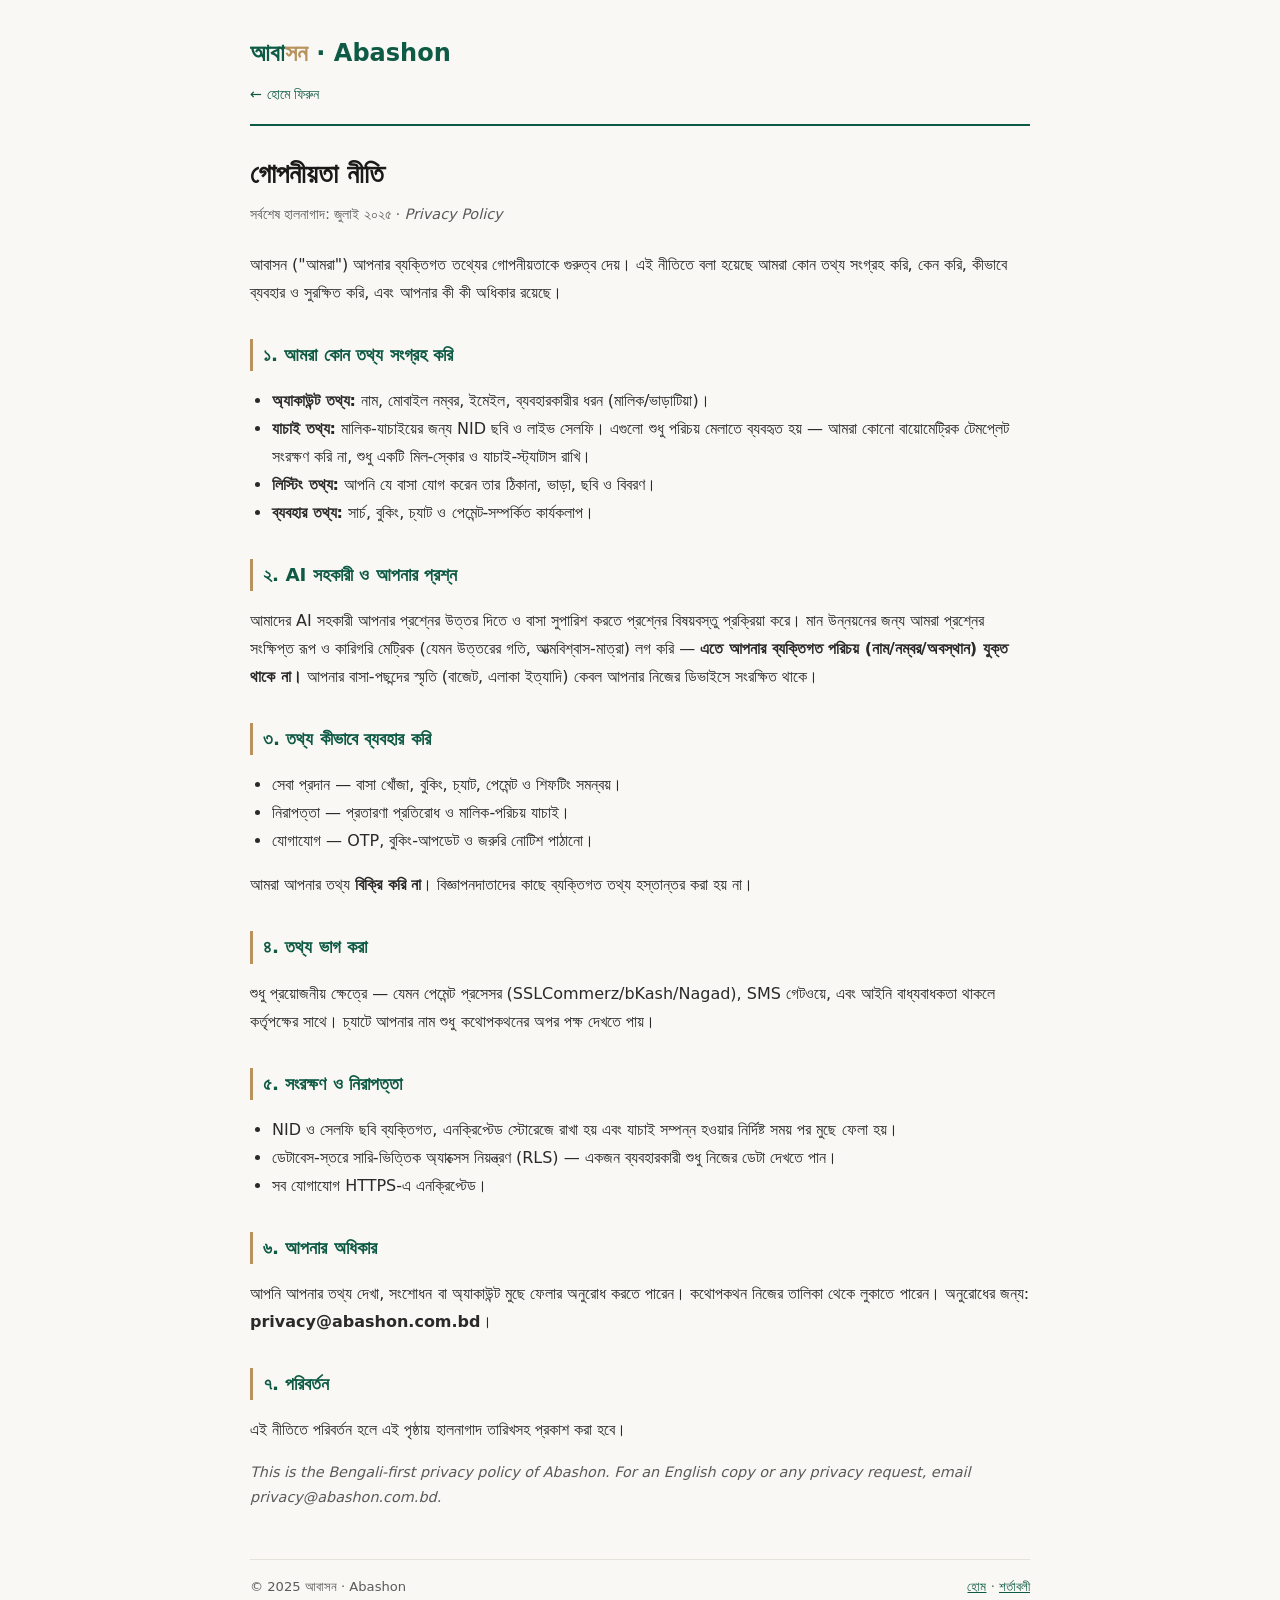
<file: privacy.html>
<!doctype html>
<html lang="bn">
<head>
<meta charset="utf-8"/>
<meta name="viewport" content="width=device-width, initial-scale=1"/>
<title>গোপনীয়তা নীতি — আবাসন | Privacy Policy</title>
<meta name="description" content="আবাসন-এর গোপনীয়তা নীতি: আমরা কোন তথ্য সংগ্রহ করি, কেন করি, এবং কীভাবে সুরক্ষিত রাখি।"/>
<style>
  :root{--emerald:#0e5a45;--gold:#b8935e;--ink:#1a1a1a;--muted:#5a5a5a;--line:#e6e2da;--bg:#faf8f4}
  *{box-sizing:border-box}
  body{margin:0;font-family:'Segoe UI',system-ui,-apple-system,'Noto Sans Bengali',sans-serif;color:var(--ink);background:var(--bg);line-height:1.75}
  .wrap{max-width:820px;margin:0 auto;padding:32px 20px 80px}
  header{border-bottom:2px solid var(--emerald);padding-bottom:16px;margin-bottom:24px}
  .brand{font-size:1.5rem;font-weight:800;color:var(--emerald)}
  .brand span{color:var(--gold)}
  a.back{display:inline-block;margin-top:8px;color:var(--emerald);text-decoration:none;font-size:.9rem}
  h1{font-size:1.7rem;margin:8px 0 4px}
  .updated{color:var(--muted);font-size:.85rem;margin-bottom:24px}
  h2{font-size:1.15rem;color:var(--emerald);margin-top:32px;border-left:3px solid var(--gold);padding-left:10px}
  p,li{color:#2a2a2a}
  ul{padding-left:22px}
  .en{color:var(--muted);font-size:.9rem;font-style:italic}
  footer{margin-top:48px;padding-top:16px;border-top:1px solid var(--line);color:var(--muted);font-size:.82rem;display:flex;justify-content:space-between;flex-wrap:wrap;gap:8px}
  footer a{color:var(--emerald)}
</style>
</head>
<body>
<div class="wrap">
  <header>
    <div class="brand">আবা<span>সন</span> · Abashon</div>
    <a class="back" href="index.html">← হোমে ফিরুন</a>
  </header>

  <h1>গোপনীয়তা নীতি</h1>
  <div class="updated">সর্বশেষ হালনাগাদ: জুলাই ২০২৫ · <span class="en">Privacy Policy</span></div>

  <p>আবাসন ("আমরা") আপনার ব্যক্তিগত তথ্যের গোপনীয়তাকে গুরুত্ব দেয়। এই নীতিতে বলা হয়েছে আমরা কোন তথ্য সংগ্রহ করি, কেন করি, কীভাবে ব্যবহার ও সুরক্ষিত করি, এবং আপনার কী কী অধিকার রয়েছে।</p>

  <h2>১. আমরা কোন তথ্য সংগ্রহ করি</h2>
  <ul>
    <li><b>অ্যাকাউন্ট তথ্য:</b> নাম, মোবাইল নম্বর, ইমেইল, ব্যবহারকারীর ধরন (মালিক/ভাড়াটিয়া)।</li>
    <li><b>যাচাই তথ্য:</b> মালিক-যাচাইয়ের জন্য NID ছবি ও লাইভ সেলফি। এগুলো শুধু পরিচয় মেলাতে ব্যবহৃত হয় — আমরা কোনো বায়োমেট্রিক টেমপ্লেট সংরক্ষণ করি না, শুধু একটি মিল-স্কোর ও যাচাই-স্ট্যাটাস রাখি।</li>
    <li><b>লিস্টিং তথ্য:</b> আপনি যে বাসা যোগ করেন তার ঠিকানা, ভাড়া, ছবি ও বিবরণ।</li>
    <li><b>ব্যবহার তথ্য:</b> সার্চ, বুকিং, চ্যাট ও পেমেন্ট-সম্পর্কিত কার্যকলাপ।</li>
  </ul>

  <h2>২. AI সহকারী ও আপনার প্রশ্ন</h2>
  <p>আমাদের AI সহকারী আপনার প্রশ্নের উত্তর দিতে ও বাসা সুপারিশ করতে প্রশ্নের বিষয়বস্তু প্রক্রিয়া করে। মান উন্নয়নের জন্য আমরা প্রশ্নের সংক্ষিপ্ত রূপ ও কারিগরি মেট্রিক (যেমন উত্তরের গতি, আত্মবিশ্বাস-মাত্রা) লগ করি — <b>এতে আপনার ব্যক্তিগত পরিচয় (নাম/নম্বর/অবস্থান) যুক্ত থাকে না।</b> আপনার বাসা-পছন্দের স্মৃতি (বাজেট, এলাকা ইত্যাদি) কেবল আপনার নিজের ডিভাইসে সংরক্ষিত থাকে।</p>

  <h2>৩. তথ্য কীভাবে ব্যবহার করি</h2>
  <ul>
    <li>সেবা প্রদান — বাসা খোঁজা, বুকিং, চ্যাট, পেমেন্ট ও শিফটিং সমন্বয়।</li>
    <li>নিরাপত্তা — প্রতারণা প্রতিরোধ ও মালিক-পরিচয় যাচাই।</li>
    <li>যোগাযোগ — OTP, বুকিং-আপডেট ও জরুরি নোটিশ পাঠানো।</li>
  </ul>
  <p>আমরা আপনার তথ্য <b>বিক্রি করি না</b>। বিজ্ঞাপনদাতাদের কাছে ব্যক্তিগত তথ্য হস্তান্তর করা হয় না।</p>

  <h2>৪. তথ্য ভাগ করা</h2>
  <p>শুধু প্রয়োজনীয় ক্ষেত্রে — যেমন পেমেন্ট প্রসেসর (SSLCommerz/bKash/Nagad), SMS গেটওয়ে, এবং আইনি বাধ্যবাধকতা থাকলে কর্তৃপক্ষের সাথে। চ্যাটে আপনার নাম শুধু কথোপকথনের অপর পক্ষ দেখতে পায়।</p>

  <h2>৫. সংরক্ষণ ও নিরাপত্তা</h2>
  <ul>
    <li>NID ও সেলফি ছবি ব্যক্তিগত, এনক্রিপ্টেড স্টোরেজে রাখা হয় এবং যাচাই সম্পন্ন হওয়ার নির্দিষ্ট সময় পর মুছে ফেলা হয়।</li>
    <li>ডেটাবেস-স্তরে সারি-ভিত্তিক অ্যাক্সেস নিয়ন্ত্রণ (RLS) — একজন ব্যবহারকারী শুধু নিজের ডেটা দেখতে পান।</li>
    <li>সব যোগাযোগ HTTPS-এ এনক্রিপ্টেড।</li>
  </ul>

  <h2>৬. আপনার অধিকার</h2>
  <p>আপনি আপনার তথ্য দেখা, সংশোধন বা অ্যাকাউন্ট মুছে ফেলার অনুরোধ করতে পারেন। কথোপকথন নিজের তালিকা থেকে লুকাতে পারেন। অনুরোধের জন্য: <b>privacy@abashon.com.bd</b>।</p>

  <h2>৭. পরিবর্তন</h2>
  <p>এই নীতিতে পরিবর্তন হলে এই পৃষ্ঠায় হালনাগাদ তারিখসহ প্রকাশ করা হবে।</p>

  <p class="en">This is the Bengali-first privacy policy of Abashon. For an English copy or any privacy request, email privacy@abashon.com.bd.</p>

  <footer>
    <span>© 2025 আবাসন · Abashon</span>
    <span><a href="index.html">হোম</a> · <a href="terms.html">শর্তাবলী</a></span>
  </footer>
</div>
</body>
</html>
</file>
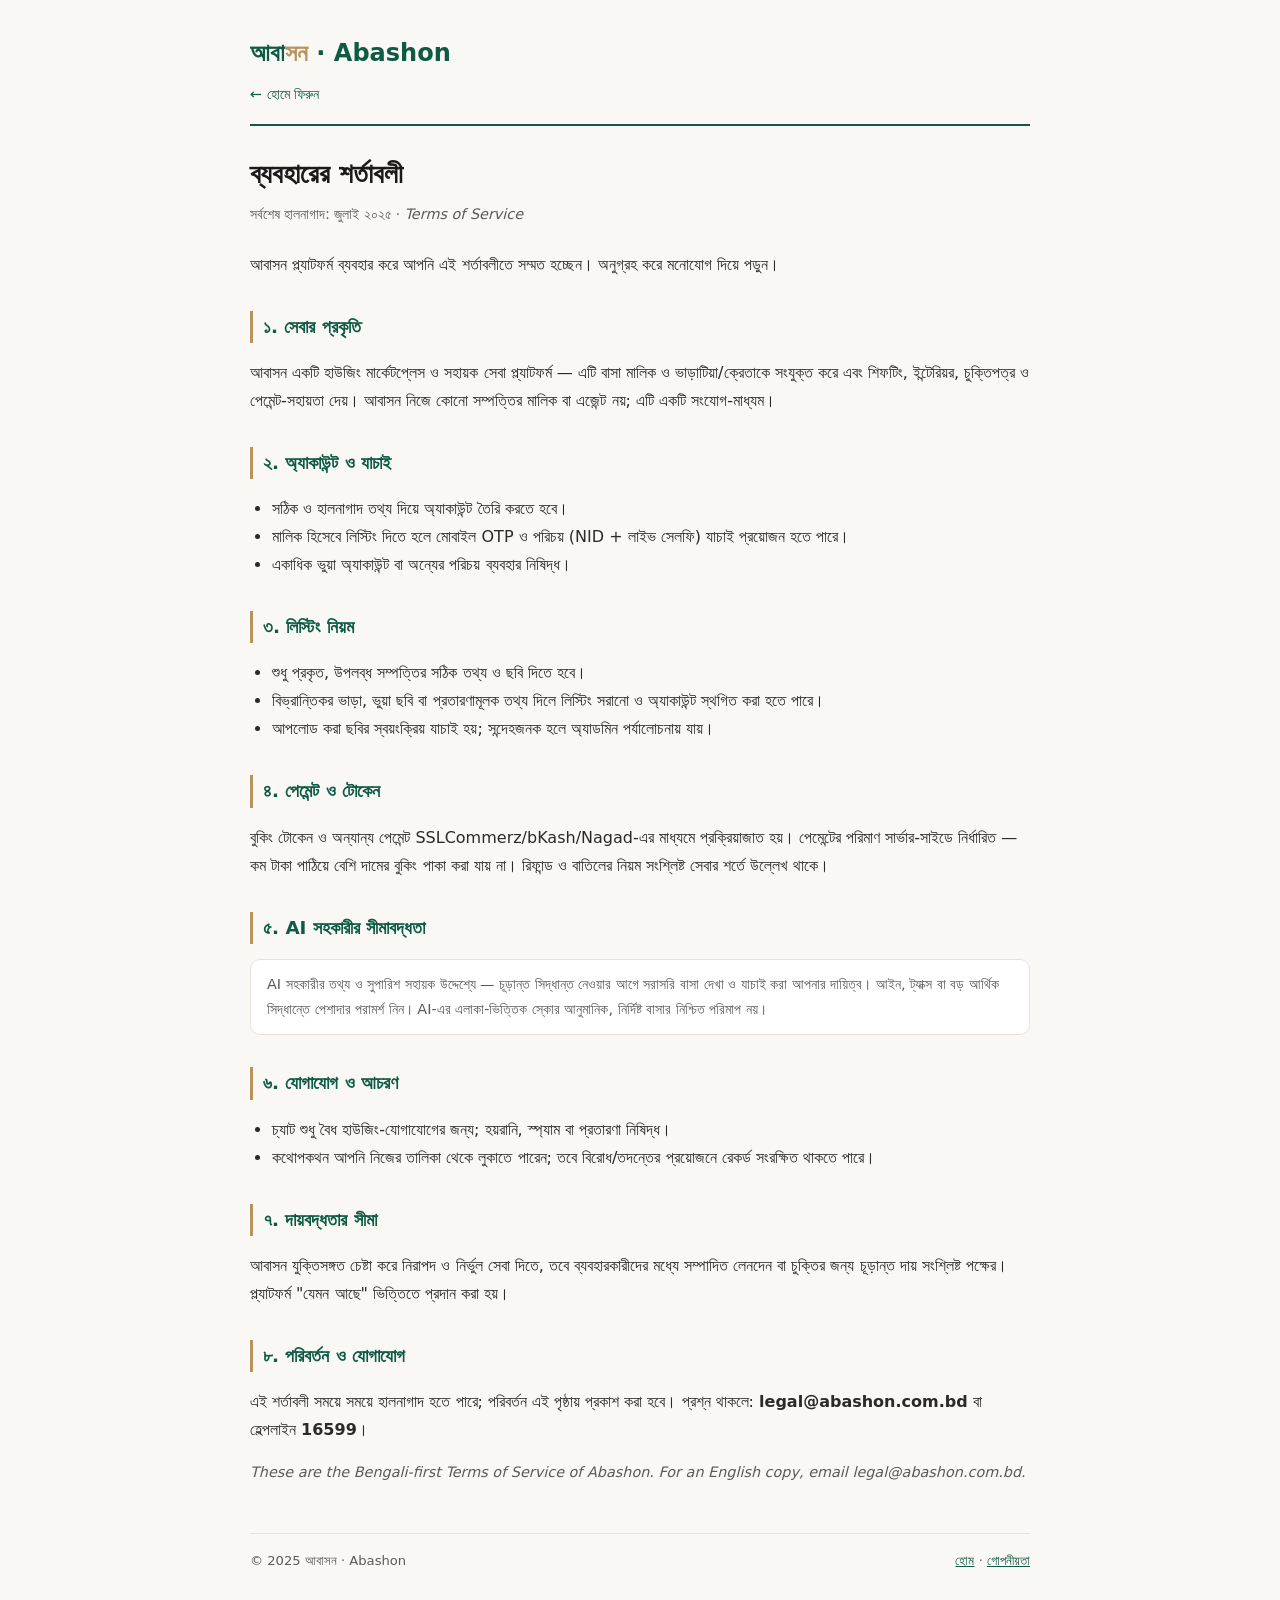
<file: terms.html>
<!doctype html>
<html lang="bn">
<head>
<meta charset="utf-8"/>
<meta name="viewport" content="width=device-width, initial-scale=1"/>
<title>ব্যবহারের শর্তাবলী — আবাসন | Terms of Service</title>
<meta name="description" content="আবাসন প্ল্যাটফর্ম ব্যবহারের শর্তাবলী — অ্যাকাউন্ট, লিস্টিং, পেমেন্ট, যাচাই ও দায়বদ্ধতা।"/>
<style>
  :root{--emerald:#0e5a45;--gold:#b8935e;--ink:#1a1a1a;--muted:#5a5a5a;--line:#e6e2da;--bg:#faf8f4}
  *{box-sizing:border-box}
  body{margin:0;font-family:'Segoe UI',system-ui,-apple-system,'Noto Sans Bengali',sans-serif;color:var(--ink);background:var(--bg);line-height:1.75}
  .wrap{max-width:820px;margin:0 auto;padding:32px 20px 80px}
  header{border-bottom:2px solid var(--emerald);padding-bottom:16px;margin-bottom:24px}
  .brand{font-size:1.5rem;font-weight:800;color:var(--emerald)}
  .brand span{color:var(--gold)}
  a.back{display:inline-block;margin-top:8px;color:var(--emerald);text-decoration:none;font-size:.9rem}
  h1{font-size:1.7rem;margin:8px 0 4px}
  .updated{color:var(--muted);font-size:.85rem;margin-bottom:24px}
  h2{font-size:1.15rem;color:var(--emerald);margin-top:32px;border-left:3px solid var(--gold);padding-left:10px}
  p,li{color:#2a2a2a}
  ul{padding-left:22px}
  .note{background:#fff;border:1px solid var(--line);border-radius:10px;padding:12px 16px;font-size:.9rem;color:var(--muted)}
  .en{color:var(--muted);font-size:.9rem;font-style:italic}
  footer{margin-top:48px;padding-top:16px;border-top:1px solid var(--line);color:var(--muted);font-size:.82rem;display:flex;justify-content:space-between;flex-wrap:wrap;gap:8px}
  footer a{color:var(--emerald)}
</style>
</head>
<body>
<div class="wrap">
  <header>
    <div class="brand">আবা<span>সন</span> · Abashon</div>
    <a class="back" href="index.html">← হোমে ফিরুন</a>
  </header>

  <h1>ব্যবহারের শর্তাবলী</h1>
  <div class="updated">সর্বশেষ হালনাগাদ: জুলাই ২০২৫ · <span class="en">Terms of Service</span></div>

  <p>আবাসন প্ল্যাটফর্ম ব্যবহার করে আপনি এই শর্তাবলীতে সম্মত হচ্ছেন। অনুগ্রহ করে মনোযোগ দিয়ে পড়ুন।</p>

  <h2>১. সেবার প্রকৃতি</h2>
  <p>আবাসন একটি হাউজিং মার্কেটপ্লেস ও সহায়ক সেবা প্ল্যাটফর্ম — এটি বাসা মালিক ও ভাড়াটিয়া/ক্রেতাকে সংযুক্ত করে এবং শিফটিং, ইন্টেরিয়র, চুক্তিপত্র ও পেমেন্ট-সহায়তা দেয়। আবাসন নিজে কোনো সম্পত্তির মালিক বা এজেন্ট নয়; এটি একটি সংযোগ-মাধ্যম।</p>

  <h2>২. অ্যাকাউন্ট ও যাচাই</h2>
  <ul>
    <li>সঠিক ও হালনাগাদ তথ্য দিয়ে অ্যাকাউন্ট তৈরি করতে হবে।</li>
    <li>মালিক হিসেবে লিস্টিং দিতে হলে মোবাইল OTP ও পরিচয় (NID + লাইভ সেলফি) যাচাই প্রয়োজন হতে পারে।</li>
    <li>একাধিক ভুয়া অ্যাকাউন্ট বা অন্যের পরিচয় ব্যবহার নিষিদ্ধ।</li>
  </ul>

  <h2>৩. লিস্টিং নিয়ম</h2>
  <ul>
    <li>শুধু প্রকৃত, উপলব্ধ সম্পত্তির সঠিক তথ্য ও ছবি দিতে হবে।</li>
    <li>বিভ্রান্তিকর ভাড়া, ভুয়া ছবি বা প্রতারণামূলক তথ্য দিলে লিস্টিং সরানো ও অ্যাকাউন্ট স্থগিত করা হতে পারে।</li>
    <li>আপলোড করা ছবির স্বয়ংক্রিয় যাচাই হয়; সন্দেহজনক হলে অ্যাডমিন পর্যালোচনায় যায়।</li>
  </ul>

  <h2>৪. পেমেন্ট ও টোকেন</h2>
  <p>বুকিং টোকেন ও অন্যান্য পেমেন্ট SSLCommerz/bKash/Nagad-এর মাধ্যমে প্রক্রিয়াজাত হয়। পেমেন্টের পরিমাণ সার্ভার-সাইডে নির্ধারিত — কম টাকা পাঠিয়ে বেশি দামের বুকিং পাকা করা যায় না। রিফান্ড ও বাতিলের নিয়ম সংশ্লিষ্ট সেবার শর্তে উল্লেখ থাকে।</p>

  <h2>৫. AI সহকারীর সীমাবদ্ধতা</h2>
  <div class="note">AI সহকারীর তথ্য ও সুপারিশ সহায়ক উদ্দেশ্যে — চূড়ান্ত সিদ্ধান্ত নেওয়ার আগে সরাসরি বাসা দেখা ও যাচাই করা আপনার দায়িত্ব। আইন, ট্যাক্স বা বড় আর্থিক সিদ্ধান্তে পেশাদার পরামর্শ নিন। AI-এর এলাকা-ভিত্তিক স্কোর আনুমানিক, নির্দিষ্ট বাসার নিশ্চিত পরিমাপ নয়।</div>

  <h2>৬. যোগাযোগ ও আচরণ</h2>
  <ul>
    <li>চ্যাট শুধু বৈধ হাউজিং-যোগাযোগের জন্য; হয়রানি, স্প্যাম বা প্রতারণা নিষিদ্ধ।</li>
    <li>কথোপকথন আপনি নিজের তালিকা থেকে লুকাতে পারেন; তবে বিরোধ/তদন্তের প্রয়োজনে রেকর্ড সংরক্ষিত থাকতে পারে।</li>
  </ul>

  <h2>৭. দায়বদ্ধতার সীমা</h2>
  <p>আবাসন যুক্তিসঙ্গত চেষ্টা করে নিরাপদ ও নির্ভুল সেবা দিতে, তবে ব্যবহারকারীদের মধ্যে সম্পাদিত লেনদেন বা চুক্তির জন্য চূড়ান্ত দায় সংশ্লিষ্ট পক্ষের। প্ল্যাটফর্ম "যেমন আছে" ভিত্তিতে প্রদান করা হয়।</p>

  <h2>৮. পরিবর্তন ও যোগাযোগ</h2>
  <p>এই শর্তাবলী সময়ে সময়ে হালনাগাদ হতে পারে; পরিবর্তন এই পৃষ্ঠায় প্রকাশ করা হবে। প্রশ্ন থাকলে: <b>legal@abashon.com.bd</b> বা হেল্পলাইন <b>16599</b>।</p>

  <p class="en">These are the Bengali-first Terms of Service of Abashon. For an English copy, email legal@abashon.com.bd.</p>

  <footer>
    <span>© 2025 আবাসন · Abashon</span>
    <span><a href="index.html">হোম</a> · <a href="privacy.html">গোপনীয়তা</a></span>
  </footer>
</div>
</body>
</html>
</file>
